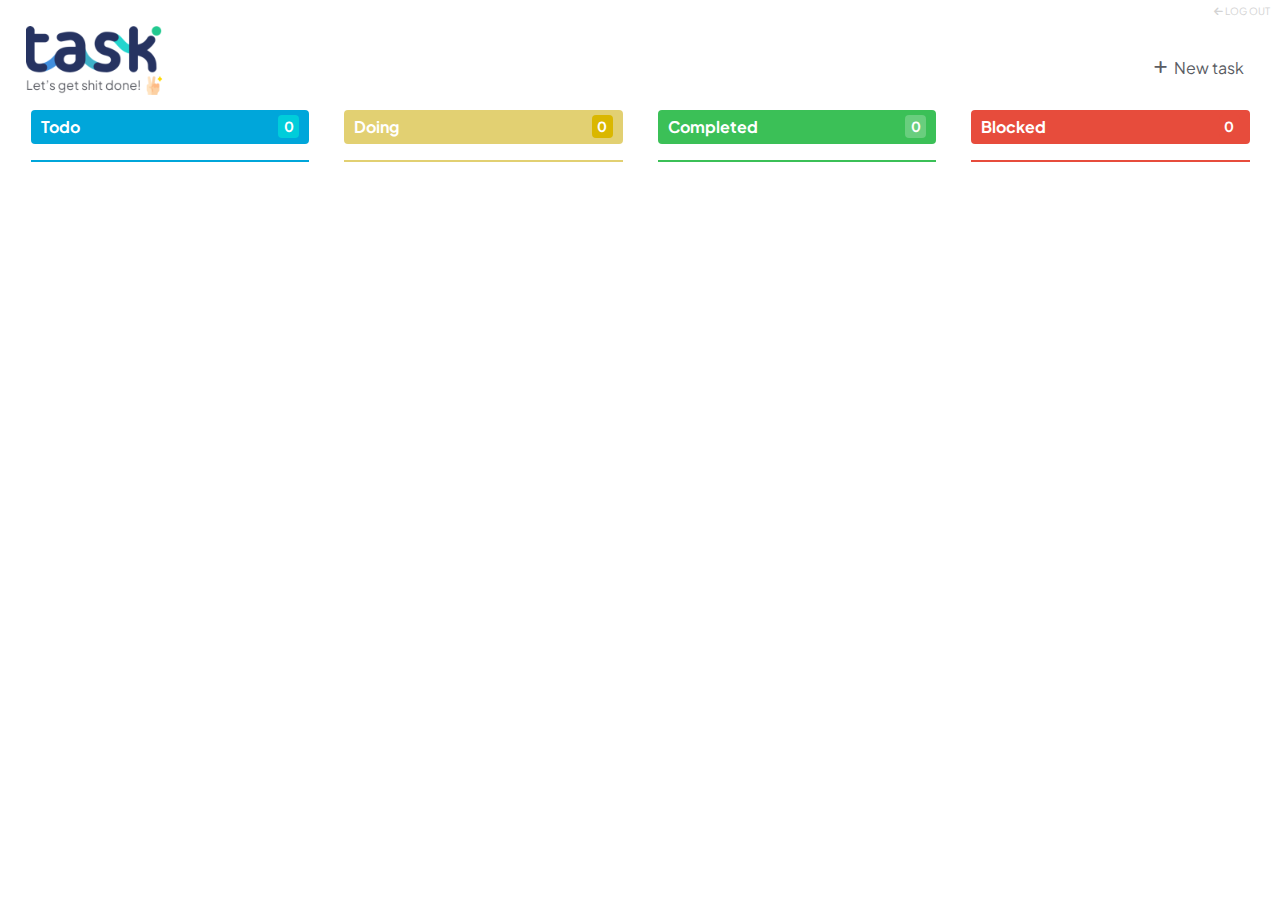
<file: index.html>
<!DOCTYPE html>
<html lang="en">
<head>
    <meta charset="UTF-8">
    <meta name="viewport" content="width=device-width, initial-scale=1.0">
    <title>Todo</title>
    <link rel="stylesheet" href="./CSS/index.css">
    <link rel="stylesheet" href="./CSS/responsive.css">

    <link rel="preconnect" href="https://fonts.googleapis.com">
    <link rel="preconnect" href="https://fonts.gstatic.com" crossorigin>
    <link href="https://fonts.googleapis.com/css2?family=Plus+Jakarta+Sans:ital,wght@0,200..800;1,200..800&display=swap" rel="stylesheet">

    <link rel="stylesheet" href="https://cdnjs.cloudflare.com/ajax/libs/font-awesome/6.5.1/css/all.min.css">
    
</head>
<body>
    <div id="root">
        <div class="content_wrapper">
            <div class="header">
                <div class="logo">
                    <img src="./Images/logo_task.png" alt="">
                </div>
                <div id="new_task">
                    <i class="fa-solid fa-plus"></i>
                    <p>New task</p>
                </div>
                <div id="logout">
                    <i class="fa-solid fa-arrow-left"></i>
                    <p>Log out</p>
                </div>
            </div>

            <div class="main_content">
                <div class="content_item">
                    <div class="content_title">
                        <h3>Todo</h3>
                        <p id="todoCounter">0</p>
                    </div>
                    <ul class="main_area" id="todoList">

                    </ul>
                </div>
                <div class="content_item">
                    <div class="content_title">
                        <h3>Doing</h3>
                        <p id="doingCounter">0</p>
                    </div>
                    <ul class="main_area" id="doingList">

                    </ul>
                </div>
                <div class="content_item">
                    <div class="content_title">
                        <h3>Completed</h3>
                        <p id="completedCounter">0</p>
                    </div>
                    <ul class="main_area" id="completedList">

                    </ul>
                </div>
                <div class="content_item">
                    <div class="content_title color1">
                        <h3>Blocked</h3>
                        <p id="blockedCounter">0</p>
                    </div>
                    <ul class="main_area" id="blockedList">
                        <!-- <li class="task_area">
                            <div class="task_title">
                                <div class="task_title_text">
                                    <p>Marketing</p>
                                    <h4>Write SEO article for new product</h4>
                                </div>
                                <div class="task_title_icon">
                                    <i class="fa-regular fa-pen-to-square"></i>
                                    <i class="fa-regular fa-trash-can"></i>
                                </div>
                            </div>
                            <div class="task_content">
                                <div class="task_main">
                                    <p>This is an existential moment for effective altruism and the rationalist community writ-large. </p>
                                </div>
                                <div class="task_date">
                                    <i class="fa-regular fa-clock"></i>
                                    <p>June 30, 2022</p>
                                </div>
                            </div>
                        </li> -->
                    </ul>
                </div>
            </div>
        </div>

        <div id="new_todo">
            <div class="background_task"></div>
            <div class="new_todo_area">
                <i id="close_task" class="fa-solid fa-xmark"></i>
                <p class="new_todo_title">Add new todo</p>
                <div class="task_body">
                    <div class="task_input">
                        <input id="new_cate" type="text" placeholder="Category. Etc: Marketing..." onchange="checkElement(this)" autofocus required>
                        <input id="new_title" type="text" placeholder="Title" onchange="checkElement(this)" required>
                        <textarea name="" id="new_content" placeholder="Content" onchange="checkElement(this)" cols="40" rows="4"></textarea>
                    </div>
                    <div class="task_choice">
                        <div>
                            <input type="radio" id="todoChoice" name="status" value="todo" checked>
                            <label for="todoChoice">To do</label><br>
                        </div>
                        <div>
                            <input type="radio" id="doingChoice" name="status" value="doing">
                            <label for="doingChoice">Doing</label><br>
                        </div>
                        <div>
                            <input type="radio" id="completedChoice" name="status" value="completed">  
                            <label for="completedChoice">Completed</label><br>
                        </div>
                        <div>
                            <input type="radio" id="blockedChoice" name="status" value="blocked">  
                            <label for="blockedChoice">Blocked</label><br>
                        </div>
                    </div>
                    <div class="task_submit">
                        <button id="submit">Submit</button>
                        <button id="edit">Submit'</button>
                    </div>
                </div>
            </div>
        </div>
    </div>

    <script src="./JS/index2.js"></script>
</body>
</html>
</file>
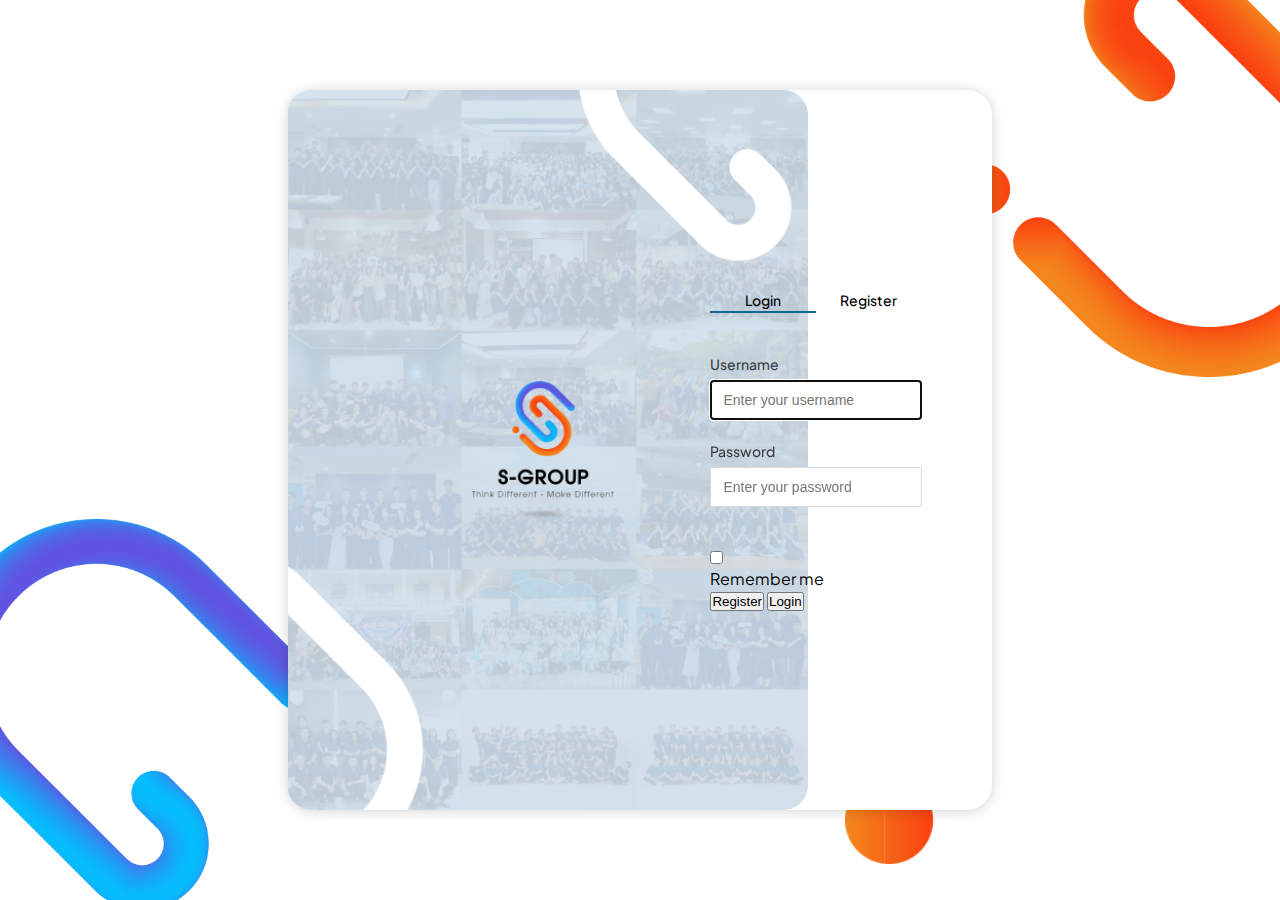
<file: login.html>
<!DOCTYPE html>
<html lang="en">
<head>
    <meta charset="UTF-8">
    <meta name="viewport" content="width=device-width, initial-scale=1.0">
    <title>Login</title>
    <link rel="stylesheet" href="./CSS/login.css">

    <link rel="preconnect" href="https://fonts.googleapis.com">
    <link rel="preconnect" href="https://fonts.gstatic.com" crossorigin>
    <link href="https://fonts.googleapis.com/css2?family=Plus+Jakarta+Sans:ital,wght@0,200..800;1,200..800&display=swap" rel="stylesheet">

    <link rel="preconnect" href="https://fonts.googleapis.com">
    <link rel="preconnect" href="https://fonts.gstatic.com" crossorigin>
    <link href="https://fonts.googleapis.com/css2?family=Roboto:ital,wght@0,100;0,300;0,400;0,500;0,700;0,900;1,100;1,300;1,400;1,500;1,700;1,900&display=swap" rel="stylesheet">

</head>
<body>
    <div id="root">
        <div class="content_wrapper">
            <div class="sticker">
                <div class="sticker1"><img src="../Images/sticker_orange_small.png" alt=""></div>
                <div class="sticker2"><img src="../Images/sticker_orange_big.png" alt=""></div>
                <div class="sticker3"><img src="../Images/sticker_blue.png" alt=""></div>
            </div>
            <div class="main_body">
                <div class="body_image">
                    <div class="picture">
                        <img src="../Images/SGroup_full.png" alt="">
                    </div>
                    <div class="logo"></div>
                </div>
                <div class="body_content">
                    <div class="content_title">
                        <div class="title_item" id="login_style">
                            <h2 id="login_page">Login</h2>
                        </div>
                        <div class="title_item" id="register_style">
                            <h2 id="register_page">Register</h2>
                        </div>
                        
                    </div>
                    <div class="main_content">
                        <div class="content_input">
                            <div class="input_area" id="register_area">
                                <div class="username_area input_item">
                                    <label>Email</label>
                                    <input id="new_username" type="email" placeholder="Enter your email" autofocus required>
                                </div>

                                <div class="password_area input_item">
                                    <label>Password</label>
                                    <input id="new_password" placeholder="Enter your password" required>
                                </div>
                            </div>

                            <div class="input_area" id="login_area">
                                <div class="username_area input_item">
                                    <label>Username</label>
                                    <input id="username" placeholder="Enter your username" autofocus required>
                                </div>

                                <div class="password_area input_item">
                                    <label>Password</label>
                                    <input id="password" placeholder="Enter your password" required>
                                </div>
                            </div>
                        </div>
                        <div class="content_checkbox">
                            <input type="checkbox" class="checkbox" id="remember" name="remember">
                            <p>Remember me</p>
                        </div>
                        <div class="content_button">
                            <button id="open_register" class="button"> <p>Register</p></button>
                            <button id="open_login" class="button"><p>Login</p></button>
                        </div>
                    </div>
                </div>
            </div>
        </div>
    </div>
</body>
</html>
</file>
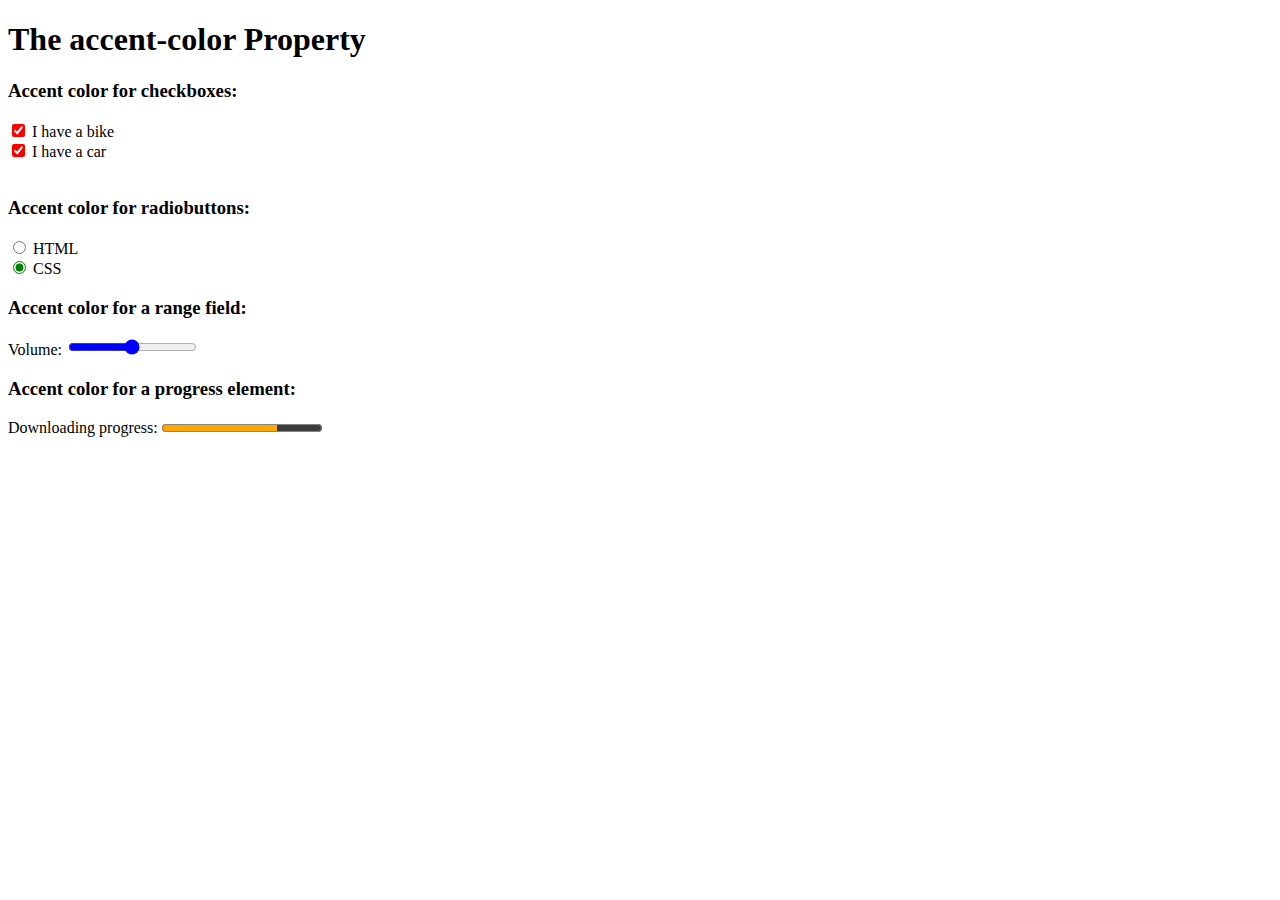
<file: Other/hehe.html>
<!DOCTYPE html>
<html>
<head>
<style>
input[type=checkbox] {
  accent-color: red;
}

input[type=radio] {
  accent-color: green;
}

input[type=range] {
  accent-color: rgb(0, 0, 255);
}

progress {
  accent-color: hsl(39, 100%, 50%);
}

</style>
</head>
<body>

<h1>The accent-color Property</h1>

<h3>Accent color for checkboxes:</h3>
<input type="checkbox" id="vehicle1" name="vehicle1" value="Bike" checked>
<label for="vehicle1"> I have a bike</label><br>
<input type="checkbox" id="vehicle2" name="vehicle2" value="Car" checked>
<label for="vehicle2"> I have a car</label><br><br>

<h3>Accent color for radiobuttons:</h3>
<input type="radio" id="html" name="fav_language" value="HTML">
<label for="html">HTML</label><br>
<input type="radio" id="css" name="fav_language" value="CSS" checked>
<label for="css">CSS</label><br>

<h3>Accent color for a range field:</h3>
<label for="vol">Volume:</label>
<input type="range" id="vol" name="vol" min="0" max="50">

<h3>Accent color for a progress element:</h3>
<label for="file">Downloading progress:</label>
<progress id="file" value="72" max="100"> 72% </progress>

</body>
</html>
</file>
<file: CSS/index.css>
*{
    padding: 0;
    margin: 0;
    box-sizing: border-box;
}

li {
    list-style-type: none;
}
i {
    cursor: pointer;
}

#root {
    box-sizing: border-box;
    font-family: 'Plus Jakarta Sans';
}

.content_wrapper {
    /* padding: 1% 1% 0; */
}

.header {
    display: flex;
    justify-content: space-between;
    padding-left: 5px;
    align-items: center;
    position: relative;
    padding: 2% 2% 0;
}

.logo img {
    width: 40%;
}

#new_task {
    display: flex;
    align-items: center;
    gap: 6px;
    cursor: pointer;
    padding: 10px;
    border-radius: 3px;
}

#new_task:hover {
    box-shadow: rgba(0, 0, 0, 0.16) 0px 3px 6px, rgba(0, 0, 0, 0.23) 0px 3px 6px;
}

#new_task i {
    font-size: 15px;
    color: #5A5C63;
}

#new_task p {
    font-style: normal;
    font-weight: 400;
    font-size: 16px;
    line-height: 20px;
    display: flex;
    align-items: center;
    text-align: center;

    color: #5A5C63;
}

.main_content {
    display: flex;
    gap: 2%;
    padding-left: 2%;
    flex-wrap: wrap;
}

.content_item {
    flex-basis: 23%;
    padding: 0 5px;
}

.content_title {
    /* border: 2px solid pink; */
    display: flex;
    justify-content: space-between;
    align-items: center;

    height: 34px;
    border-radius: 4px;
    padding: 0 10px;

    position: relative;

}

.content_title::after {
    content: '';
    width: 100%;
    height: 2px;
    position: absolute;
    top: 50px;
    left: 0;
}

.main_content .content_item:nth-child(1) .content_title,
.main_content .content_item:nth-child(1) .content_title::after{
    background-color: #00A6DA;
}

.main_content .content_item:nth-child(2) .content_title,
.main_content .content_item:nth-child(2) .content_title::after{
    background-color: #CCAC038F;
}
.main_content .content_item:nth-child(3) .content_title,
.main_content .content_item:nth-child(3) .content_title::after{
    background-color: #3BC057;
}
.main_content .content_item:nth-child(4) .content_title,
.main_content .content_item:nth-child(4) .content_title::after{
    background-color: #E74C3C;
}

.content_title h3 {
    font-style: normal;
    font-weight: 700;
    font-size: 16px;
    line-height: 20px;
    display: flex;
    align-items: center;
    text-align: center;

    color: #FFFFFF;

}

.content_title p {
    font-size: 14px;
    font-weight: 700;
    line-height: 17.64px;
    text-align: center;
    color: #FFFFFF;
    width: 16px;
    padding: 2.5px;
    box-sizing: content-box;
    border-radius: 4px;
}
#todoCounter {
    background-color: #00CDDA;
}

#doingCounter {
    background-color: #DAB700;
}

#completedCounter {
    background-color: #69CE7E;
}

#blockedCounter {
    background-color: #E74C3C;
}

.main_area {
    /* border: 2px solid pink; */
    filter: drop-shadow(0px 4px 4px rgba(0, 0, 0, 0.1));
    border-radius: 8px;

    display: flex;
    flex-direction: column;
    gap: 22px;
    height: 72dvh;
    overflow-y: auto;
    margin-top: 30px;

}
.main_area::-webkit-scrollbar {
    width: 5px;
    background-color: #F5F5F5;
    /* color: #5A5C63; */
} 
.main_area::-webkit-scrollbar-thumb {
    background-color: #999ba1;
    border-radius: 100px;
}
.main_area::-webkit-scrollbar-track {
    -webkit-box-shadow: inset 0 0 6px rgba(0,0,0,0.3);
    background-color: #F5F5F5;
    border-radius: 100px;
}
.task_area {

    display: flex;
    flex-direction: column;
    gap: 16px;
    padding: 10px 15px;
    box-shadow: 0px 4px 4px 0px #0000001A;

    cursor: grab;

}

.task_title {
    display: flex;
    justify-content: space-between;
    /* position: relative; */
}

.task_title_text {
    width: 80%;
}
.task_title_text p{
    font-style: normal;
    font-weight: 700;
    font-size: 12px;
    line-height: 15px;
    display: flex;
    align-items: center;
    text-decoration-line: underline;

    color: #4D8EFF;
    margin: 0 0 5px;
    word-wrap: break-word;
    word-break: break-word;
}

.task_title_text h4 {
    font-style: normal;
    font-weight: 700;
    font-size: 16px;
    line-height: 20px;
    display: flex;
    align-items: center;

    color: #393939;
    margin: 0;
    word-wrap: break-word;
    word-break: break-word;
}

.line {
    content: '';
    width: 73%;
    height: 0.76px;
    background-color:#DBDBDB ;

    position: absolute;
    top: 10px;
    left: 0;
}

.task_title_icon {
    display: flex;
    gap: 10px;
}

.task_title_icon i {
    font-size: 24px;
}

.task_content {
    padding: 20px 0;
    position: relative;
}

.task_main {
    font-style: normal;
    font-weight: 400;
    font-size: 10px;
    line-height: 13px;
    /* display: flex;
    align-items: center; */

    color: #5A5C63;
    margin-bottom: 1px;
    word-wrap: break-word;
    word-break: break-word;

}

.task_date {
    display: flex;
    gap: 5px;
    align-items: center;
    padding-top: 10px;
}

.task_date p{
    font-style: normal;
    font-weight: 400;
    font-size: 10px;
    line-height: 13px;
    /* identical to box height */
    display: flex;
    align-items: center;

    color: #5A5C63;
}


    /* ----NEW_TODO---- */
#new_todo {
    display: none;
}
.background_task {
    background-color: #5A5C63;
    opacity: 0.4;
    width: 100dvw;
    width: 98.7dvw;
    height: 100dvh;
    position: absolute;
    top: 0;
    z-index: 20;
}
.new_todo_area {
    position: absolute;
    z-index: 50;
    top: 50%;
    left: 50%;
    transform: translate(-50%, -50%);

    background-color: #FFFFFF;
    border-radius: 5px;
    width: 244px;
    width: 350px;
    /* height: 110px; */

    display: flex;
    flex-direction: column;
    align-items: center;
}

.new_todo_area i {
    position: absolute;
    right: 8px;
    top: 8px;
    color: #5A5C63;
}

.new_todo_area p {
    font-weight: 650;
    color: #5A5C63;
    font-size: 18px;
    padding: 15px 0;
}

.task_body {
    display: flex;
    flex-direction: column;
    padding: 0 18px 25px;
    gap: 10px;
}

.task_input,.task_submit {
    width: 100%;
}
.task_input input{
    width: 100%;
    margin-bottom: 10px;
}

.check_true {
    /* outline: 2px solid #3BC057; */
    border:  2px solid #3BC057;
}
.check_false {
    /* outline: 2px solid #3BC057; */
    border:  2px solid #ff0000;
}

#content {
    height: 100px;
}

input::placeholder, textarea::placeholder {
    font-family: 'Plus Jakarta Sans';
    font-weight: 300;
    font-size: 12.5px;
    padding-left: 2px;
}

#submit,#edit {
    width: 100%;
    padding: 2px;
}

#edit {
    display: none;
}

.task_choice {
    /* display: flex; */
    display: none;
    font-weight: 450;
    color: #5A5C63;
    font-size: 14px;
    justify-content: space-between;
}
.task_choice div {
    display: flex;
    align-items: center;
    gap: 2px;
}

.dragging{
    border: 2px solid saddlebrown;
}

#logout {
    display: flex;
    gap: 2px;
    position: absolute;
    right: 0;
    top: 0;
    cursor: pointer;
    width: fit-content;
    align-items: center;
    font-size: 10px;
    text-transform: uppercase;
    color: lightgray;
    padding: 5px 10px;
    border-radius: 10px;
}

#logout:hover {
    box-shadow: rgba(0, 0, 0, 0.16) 0px 3px 6px, rgba(0, 0, 0, 0.23) 0px 3px 6px;
      color: #393939;  
}
</file>
<file: CSS/responsive.css>
@media screen and (max-width: 800px){
    .content_item {
        flex-basis: 48%;
    }
    .main_area {
        height: 30dvh;
    }
}









/* Small devices (landscape phones, 576px and down) */
@media screen and (max-width: 575.99px) {
    .header {
        flex-direction: column;
        margin-bottom: 15px;
    }
    .logo {
        display: flex;
        justify-content: center;
        align-items: center;
        margin-left: 3%;
    }
    .logo img {
        width: 45%;
    }
    #new_task {
        border: 1px solid black;
    }



    .main_content {
        flex-direction: column;
    }
    .content_item {
        flex-basis: unset;
        margin-bottom: 10px;
    }
    .main_area {
        height:auto;
        max-height: 45dvh;
    }
}
</file>
<file: CSS/login.css>
*{
    padding: 0;
    margin: 0;
    box-sizing: border-box;
}


#root {
    font-family: 'Plus Jakarta Sans';
}

.content_wrapper {
    /* position: relative; */
    background-color: #fff;
    width: 100%;
    height: 100%;
}

.main_body {
    display: flex;
    flex-direction: row;
    align-items: center;
    /* padding: 0px 120px 0px 0px; */
    /* gap: 120px; */

    position: absolute;
    /* width: 1024px;
    height: 700px;
    width: 716px;
    height: 490px;
    left: 136px;
    top: 158px; */
    width: 55%;
    height: 80%;
    top: 50%;
    left: 50%;
    transform: translate(-50%, -50%);

    background: #FFFFFF;
    box-shadow: 0px 1px 13px rgba(0, 0, 0, 0.18);
    border-radius: 25px;

}

.body_image, .body_content {
    width: 50%;
    height: 100%;
}

.picture {
    height: 100%;
}

.picture img {
    height: 100%;
}

.body_content {
    /* position: relative; */
    display: flex;
    flex-direction: column;
    justify-content: center;
    width: 100%;
    padding: 10%;
    /* overflow-wrap: break-word; */
}

.content_title {
    display: flex;
    flex-direction: row;
    align-items: flex-start;
    justify-content: center;
    /* padding: 8px; */
    cursor: pointer;

}
.title_item {
    width: 50%;
    text-align: center;
}

.title_item h2 {

    font-style: normal;
    font-weight: 500;
    font-size: 14px;
    line-height: 22px;
    color: #000000;
}


#login_style {

    border-bottom: 2px solid #11698E;
}

#register_style {
    border-bottom: none;
}


.content_input {

    display: flex;
    flex-direction: column;
    align-items: flex-start;
    padding: 30px 0;
    gap: 18px;

}

.input_area {

    display: flex;
    flex-direction: column;
    align-items: flex-start;
    padding: 0px;
    width: 100%;
    /* gap: 20px; */

}

#register_area {
    display: none;
}


.input_item {

    display: flex;
    flex-direction: column;
    align-items: flex-start;
    padding: 10px 0;
    width: 100%;
}


.input_item label {

    display: flex;
    flex-direction: row;
    align-items: center;
    padding-bottom: 5px;

    font-style: normal;
    font-weight: 500;
    font-size: 14px;
    line-height: 22px;

    color: #393F44;

}


.input_item input {
    align-items: center;
    padding: 8px 12px;
    gap: 4px;

    background: #FFFFFF;

    border: 1px solid #D9D9D9;
    border-radius: 2px;

    width: 100%;
    height: 40px;

    font-style: normal;
    font-weight: 400;
    font-size: 14px;
    line-height: 22px;
  
    color: rgba(0, 0, 0, 0.25);

}






/* ---STICKER--- */

.sticker1 img {
    width: 7%;
    position: absolute;
    bottom: 4%;
    left: 66%;

}

.sticker2 img{
    width: 25%;
    position: absolute;
    top: 0;
    right: 0;
    
}


.sticker3 img{
    width: 25%;
    position: absolute;
    bottom: 0;
    left: 0;
    
}
</file>
